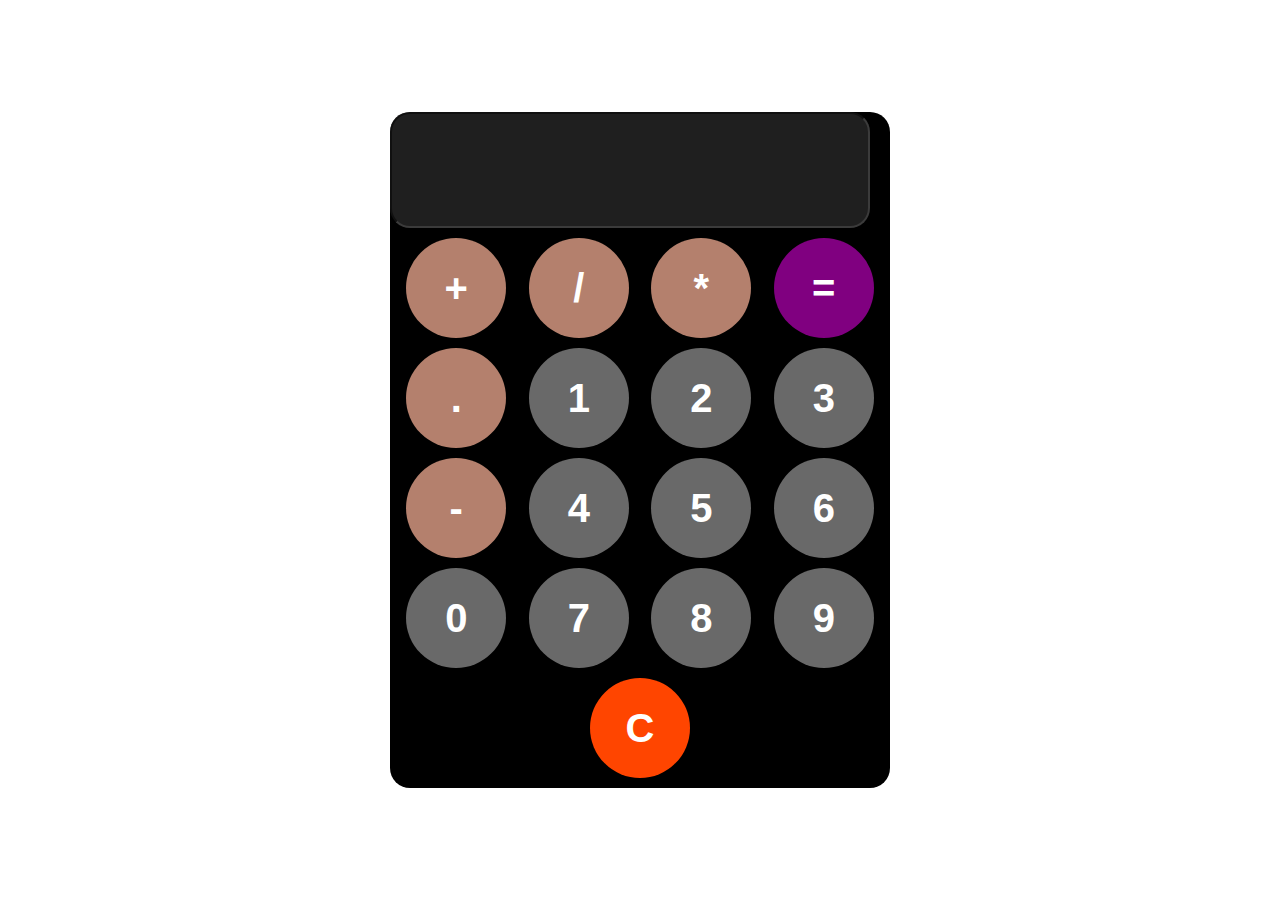
<file: Digital-Calculator/index.html>
<html lang="en"><head>
    <meta charset="UTF-8">
    <meta name="viewport" content="width=device-width, initial-scale=1.0">
    <title>Document</title>
    <link rel="stylesheet" href="styles.css">
</head>
<body>
    <div class="container">
        <input type="text" id="text" readonly="">
        <div class="keys">
            <button class="operator" onclick="append('+')">+</button>
            <button class="operator" onclick="append('/')">/</button>
            <button class="operator" onclick="append('*')">*</button>
            <button class="total" onclick="total()">=</button>
            <button class="operator" onclick="append('.')">.</button>
            <button onclick="append('1')">1</button>
            <button onclick="append('2')">2</button>
            <button onclick="append('3')">3</button>
            <button class="operator" onclick="append('-')">-</button>
            <button onclick="append('4')">4</button>
            <button onclick="append('5')">5</button>
            <button onclick="append('6')">6</button>
            <button onclick="append('0')">0</button>
            <button onclick="append('7')">7</button>
            <button onclick="append('8')">8</button>
            <button onclick="append('9')">9</button>
            
            <button class="clear" onclick="clearscreen()">C</button>
            
            
        </div>
    </div>
    <script src="script.js"></script>

</body></html>
</file>
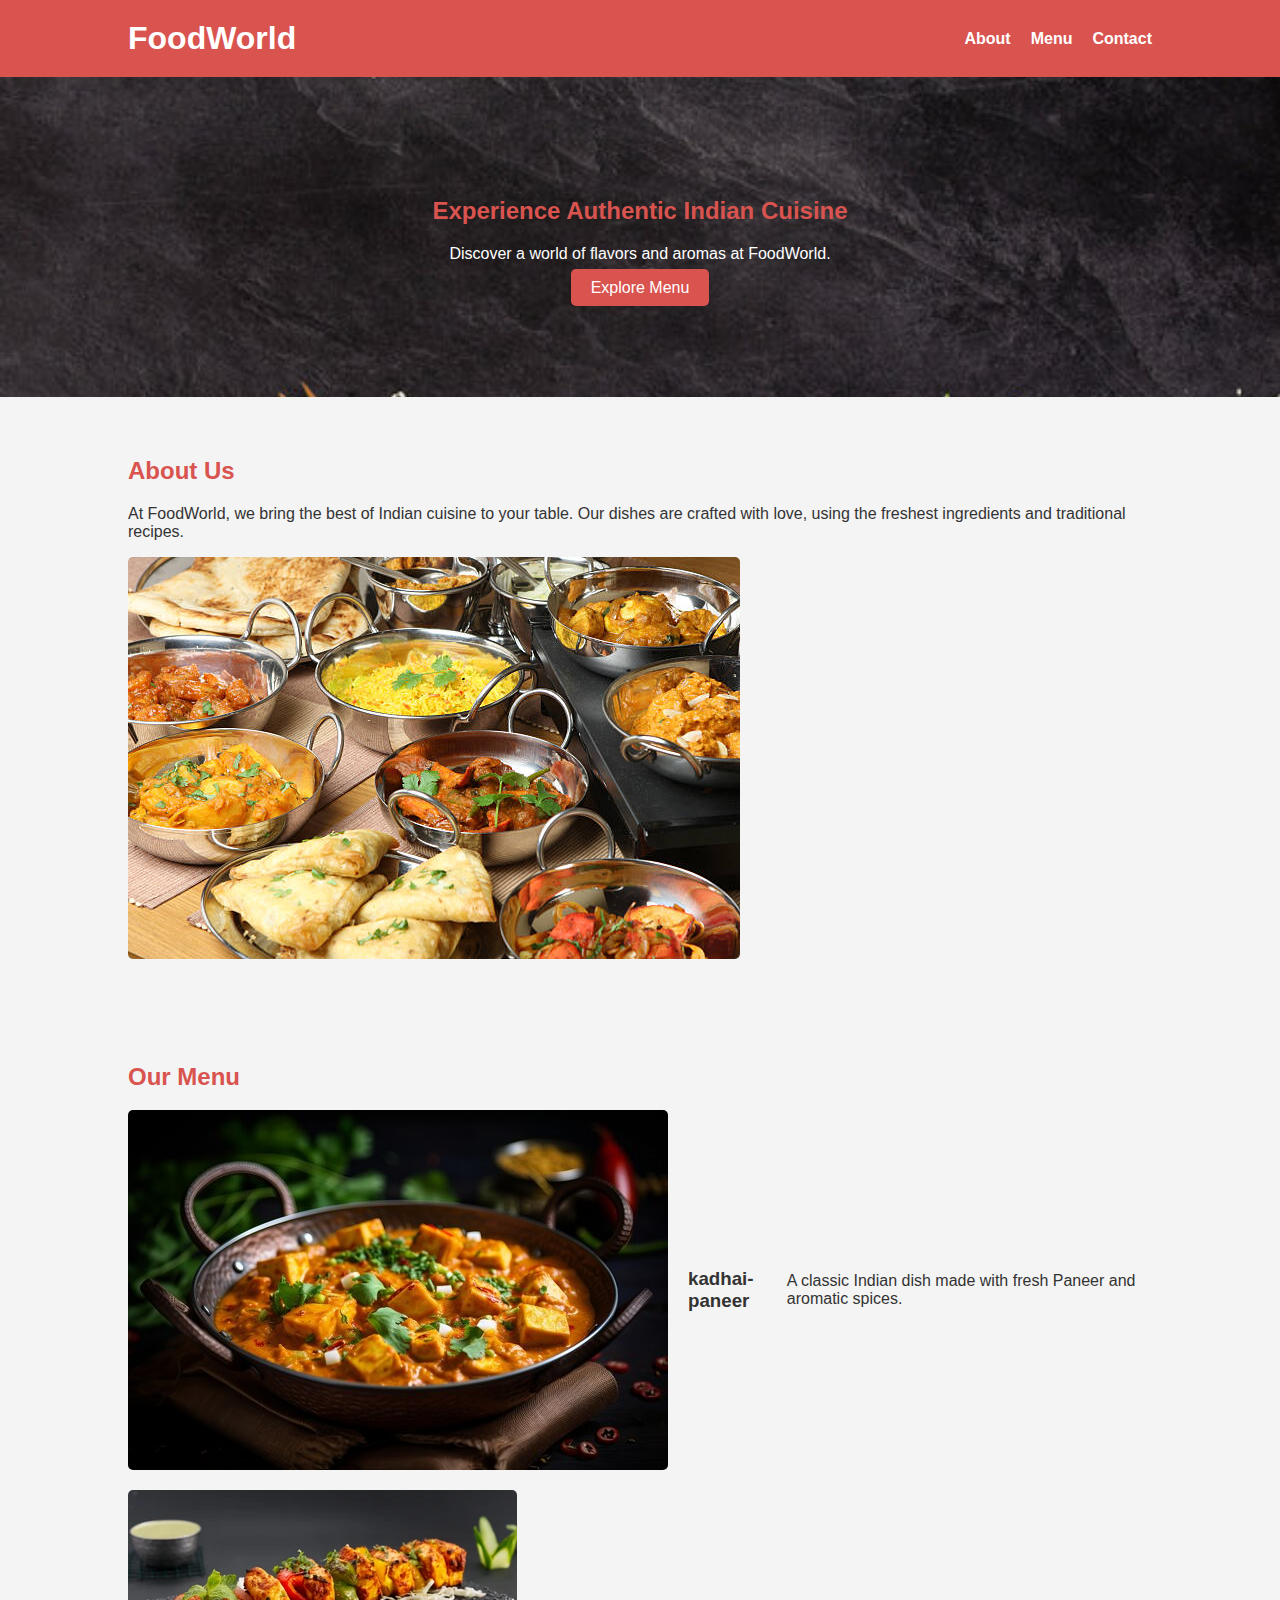
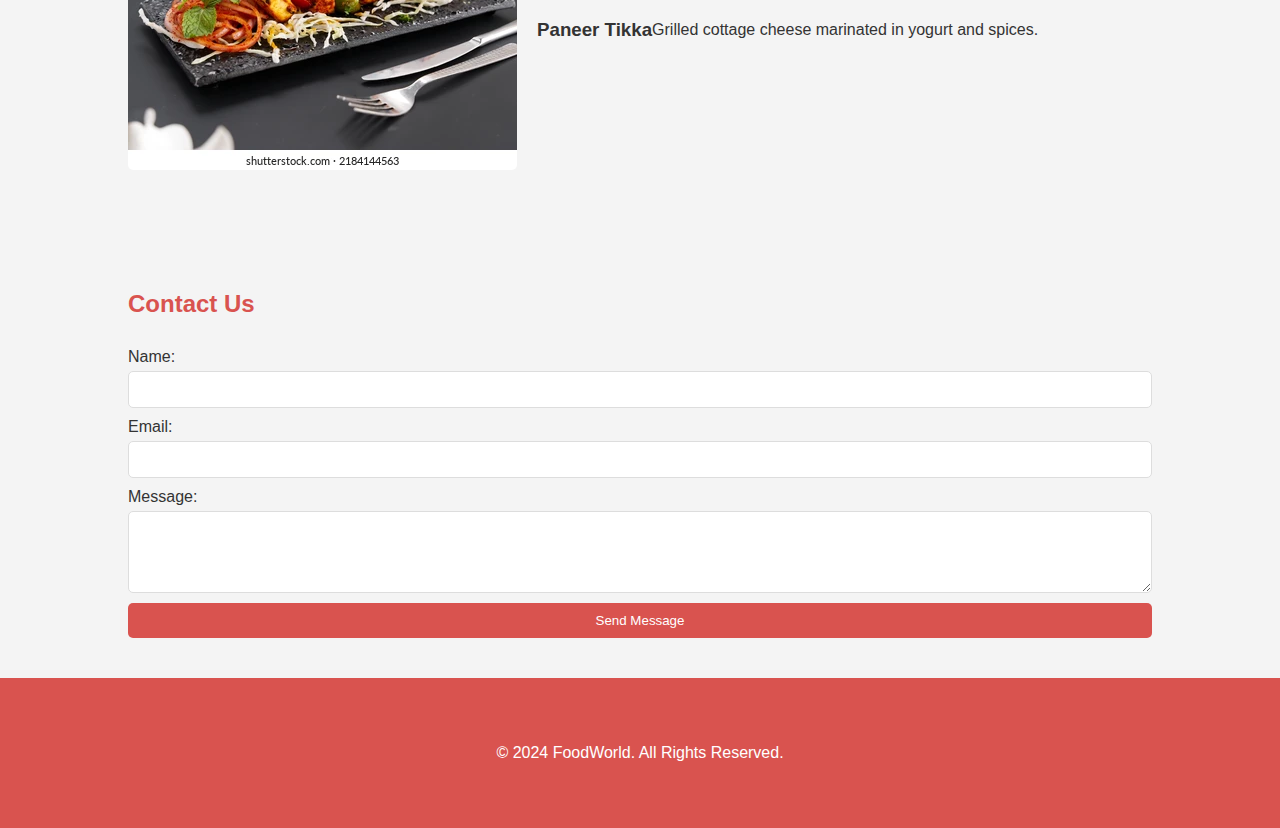
<file: foodworld/index.html>
<!DOCTYPE html>
<html lang="en">
<head>
    <meta charset="UTF-8">
    <meta name="viewport" content="width=device-width, initial-scale=1.0">
    <title>FoodWorld - Indian Restaurant</title>
    <link rel="stylesheet" href="styles.css">
</head>
<body>
    <header>
        <div class="container">
            <h1>FoodWorld</h1>
            <nav>
                <ul>
                    <li><a href="#about">About</a></li>
                    <li><a href="#menu">Menu</a></li>
                    <li><a href="#contact">Contact</a></li>
                </ul>
            </nav>
        </div>
    </header>

    <section id="hero">
        <div class="hero-content">
            <h2>Experience Authentic Indian Cuisine</h2>
            <p>Discover a world of flavors and aromas at FoodWorld.</p>
            <a href="#menu" class="btn">Explore Menu</a>
        </div>
    </section>

    <section id="about" class="container">
        <h2>About Us</h2>
        <p>At FoodWorld, we bring the best of Indian cuisine to your table. Our dishes are crafted with love, using the freshest ingredients and traditional recipes.</p>
        <img src="indian-food.jpg" alt="Indian Food">
    </section>

    <section id="menu" class="container">
        <h2>Our Menu</h2>
        <div class="menu-item">
            <img src="kadhai-paneer.jpg" alt="Dish 1">
            <h3>kadhai-paneer</h3>
            <p>A classic Indian dish made with fresh Paneer and aromatic spices.</p>
        </div>
        <div class="menu-item">
            <img src="paneer-tikka.jpeg" alt="Dish 2">
            <h3>Paneer Tikka</h3>
            <p>Grilled cottage cheese marinated in yogurt and spices.</p>
        </div>
    </section>

    <section id="contact" class="container">
        <h2>Contact Us</h2>
        <form id="contact-form">
            <label for="name">Name:</label>
            <input type="text" id="name" name="name" required>
            <label for="email">Email:</label>
            <input type="email" id="email" name="email" required>
            <label for="message">Message:</label>
            <textarea id="message" name="message" rows="4" required></textarea>
            <button type="submit" class="btn">Send Message</button>
        </form>
    </section>

    <footer>
        <div class="container">
            <p>&copy; 2024 FoodWorld. All Rights Reserved.</p>
        </div>
    </footer>

    <script src="script.js"></script>
</body>
</html>
</file>
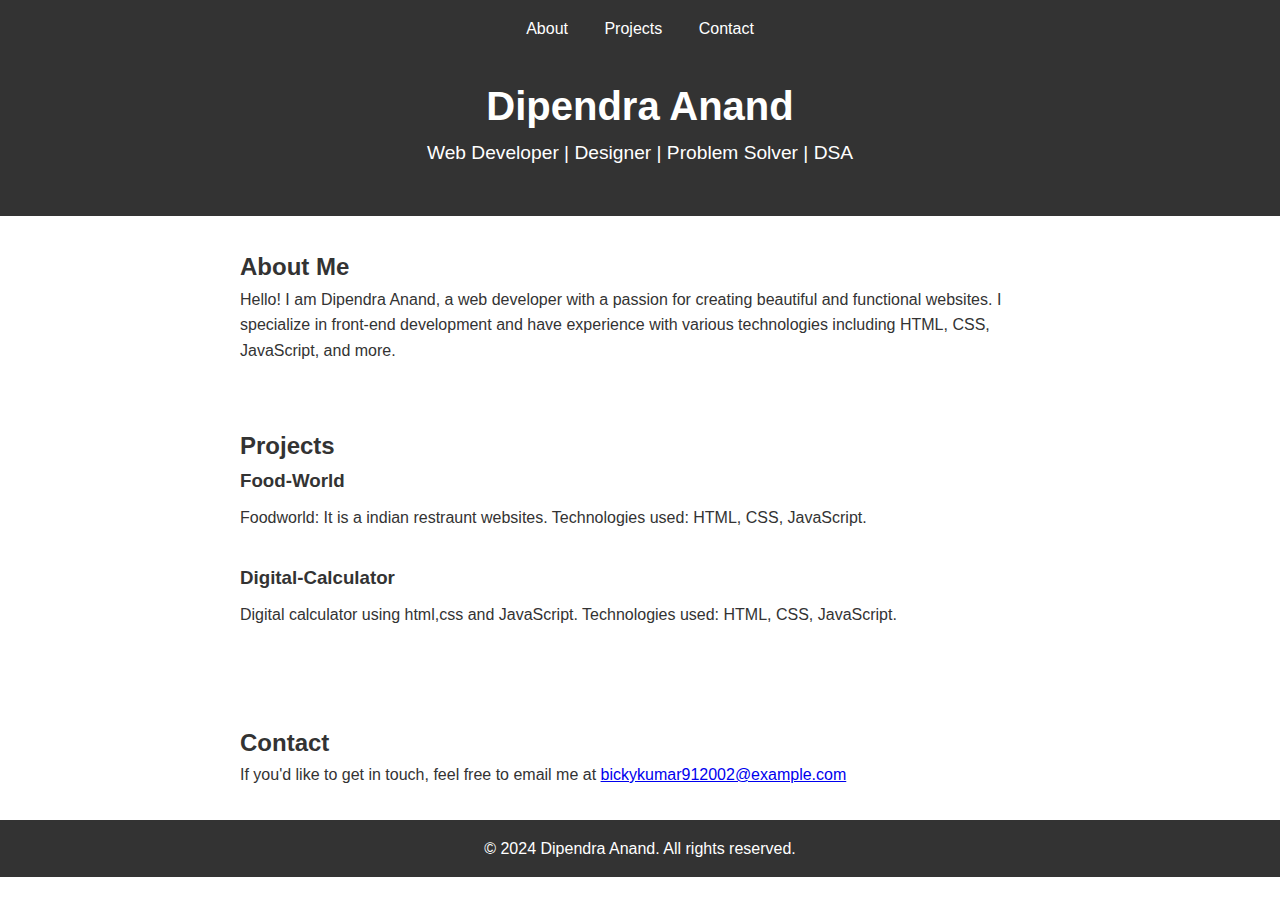
<file: portfolio website/index.html>
<!DOCTYPE html>
<html lang="en">
<head>
    <meta charset="UTF-8">
    <meta name="viewport" content="width=device-width, initial-scale=1.0">
    <title>Your Name - Portfolio</title>
    <link rel="stylesheet" href="styles.css">
</head>
<body>
    <header>
        <nav>
            <ul>
                <li><a href="#about">About</a></li>
                <li><a href="#projects">Projects</a></li>
                <li><a href="#contact">Contact</a></li>
            </ul>
        </nav>
        <div class="hero">
            <h1>Dipendra Anand</h1>
            <p>Web Developer | Designer | Problem Solver | DSA</p>
        </div>
    </header>
    
    <section id="about">
        <h2>About Me</h2>
        <p>Hello! I am Dipendra Anand, a web developer with a passion for creating beautiful and functional websites. I specialize in front-end development and have experience with various technologies including HTML, CSS, JavaScript, and more.</p>
    </section>
    
    <section id="projects">
        <h2>Projects</h2>
        <div class="project">
            
            <div class="project-info">
                <h3>Food-World</h3>
                <p>Foodworld: It is a indian restraunt websites.
                 Technologies used: HTML, CSS, JavaScript.</p>
            </div>
        </div>
        <div class="project">
            
            <div class="project-info">
                <h3>Digital-Calculator</h3>
                <p>Digital calculator using html,css and JavaScript.
                     Technologies used: HTML, CSS, JavaScript.</p>
            </div>
        </div>
    </section>
    
    <section id="contact">
        <h2>Contact</h2>
        <p>If you'd like to get in touch, feel free to email me at <a href="mailto:bickykumar912002@example.com">bickykumar912002@example.com</a></p>
    </section>
    
    <footer>
        <p>&copy; 2024 Dipendra Anand. All rights reserved.</p>
    </footer>
</body>
</html>
</file>
<file: Digital-Calculator/styles.css>
*{
    margin: 0px;
    padding: 0px;

    
}
body{
    display: flex;
    justify-content: center;
    align-items: center;
    height: 100vh;
}
button{
    width: 100px;
    height: 100px;
    border-radius: 60px;
    background-color: dimgray;
    color: white;
    font-size: 40px;
    font-weight: bold;
    border: none;
    cursor: pointer;
}
button:hover{
    background-color:rgb(24, 24, 24);
}
button:active {
    background-color: rgb(86, 28, 28);
}
.keys{
    display: flex;
    flex-wrap: wrap;
    justify-content: space-around;
    gap:10px;
    padding: 10px;
    
    
}
.container{
    max-width: 500px;
    background-color:black;
    border-radius: 20px;
}
#text{
    width: 96%;
    padding: 10px;
    border-radius: 20px;
    padding-bottom: 10px;
    font-size: 5rem;
    background-color:rgb(63, 62, 62);
    opacity: 50%;
    overflow: hidden;
    color: aliceblue;
}
.clear{
    background-color:orangered;
}
.total{
    background-color: purple;
}
.operator{
    background-color: rgb(180, 128, 109);
}
</file>
<file: foodworld/styles.css>
body {
    font-family: Arial, sans-serif;
    margin: 0;
    padding: 0;
    color: #333;
    background-color: #f4f4f4;
}

header {
    background-color: #d9534f;
    color: #fff;
    padding: 20px 0;
}

header .container {
    display: flex;
    justify-content: space-between;
    align-items: center;
    padding: 0 20px;
}

header h1 {
    margin: 0;
}

nav ul {
    list-style: none;
    margin: 0;
    padding: 0;
    display: flex;
}

nav ul li {
    margin-left: 20px;
}

nav ul li a {
    color: #fff;
    text-decoration: none;
    font-weight: bold;
}

#hero {
    background: url('background-images.jpg') no-repeat center center/cover;
    color: #fff;
    text-align: center;
    padding: 100px 20px;
}

#hero .hero-content {
    max-width: 600px;
    margin: 0 auto;
}

#hero .btn {
    background-color: #d9534f;
    color: #fff;
    padding: 10px 20px;
    text-decoration: none;
    border-radius: 5px;
}

#hero .btn:hover {
    background-color: #c9302c;
}

.container {
    width: 80%;
    margin: 0 auto;
    padding: 40px 0;
}

h2 {
    color: #d9534f;
}

section img {
    max-width: 100%;
    height: auto;
    border-radius: 5px;
}

.menu-item {
    display: flex;
    margin-bottom: 20px;
    align-items: center;
}

.menu-item img {
    margin-right: 20px;
    border-radius: 5px;
}

.menu-item h3 {
    margin: 0;
}

footer {
    background-color: #d9534f;
    color: #fff;
    text-align: center;
    padding: 10px 0;
}

form {
    display: flex;
    flex-direction: column;
}

form label {
    margin-top: 10px;
}

form input, form textarea {
    padding: 10px;
    margin-top: 5px;
    border: 1px solid #ddd;
    border-radius: 5px;
}

form button {
    margin-top: 10px;
    padding: 10px;
    background-color: #d9534f;
    color: #fff;
    border: none;
    border-radius: 5px;
    cursor: pointer;
}

form button:hover {
    background-color: #c9302c;
}
</file>
<file: portfolio website/styles.css>
body, h1, h2, h3, p, ul, li {
    margin: 0;
    padding: 0;
    box-sizing: border-box;
}

body {
    font-family: Arial, sans-serif;
    line-height: 1.6;
    color: #333;
}

header {
    background: #333;
    color: #fff;
    padding: 1em 0;
    text-align: center;
}

nav ul {
    list-style: none;
    padding: 0;
}

nav ul li {
    display: inline;
    margin: 0 1em;
}

nav a {
    color: #fff;
    text-decoration: none;
}

.hero {
    padding: 2em 1em;
}

.hero h1 {
    font-size: 2.5em;
}

.hero p {
    font-size: 1.2em;
}

section {
    padding: 2em 1em;
    max-width: 800px;
    margin: 0 auto;
}

.project {
    display: flex;
    margin-bottom: 2em;
}

.project img {
    max-width: 150px;
    margin-right: 1em;
}

.project-info h3 {
    margin-bottom: 0.5em;
}

footer {
    background: #333;
    color: #fff;
    text-align: center;
    padding: 1em 0;
}
</file>
